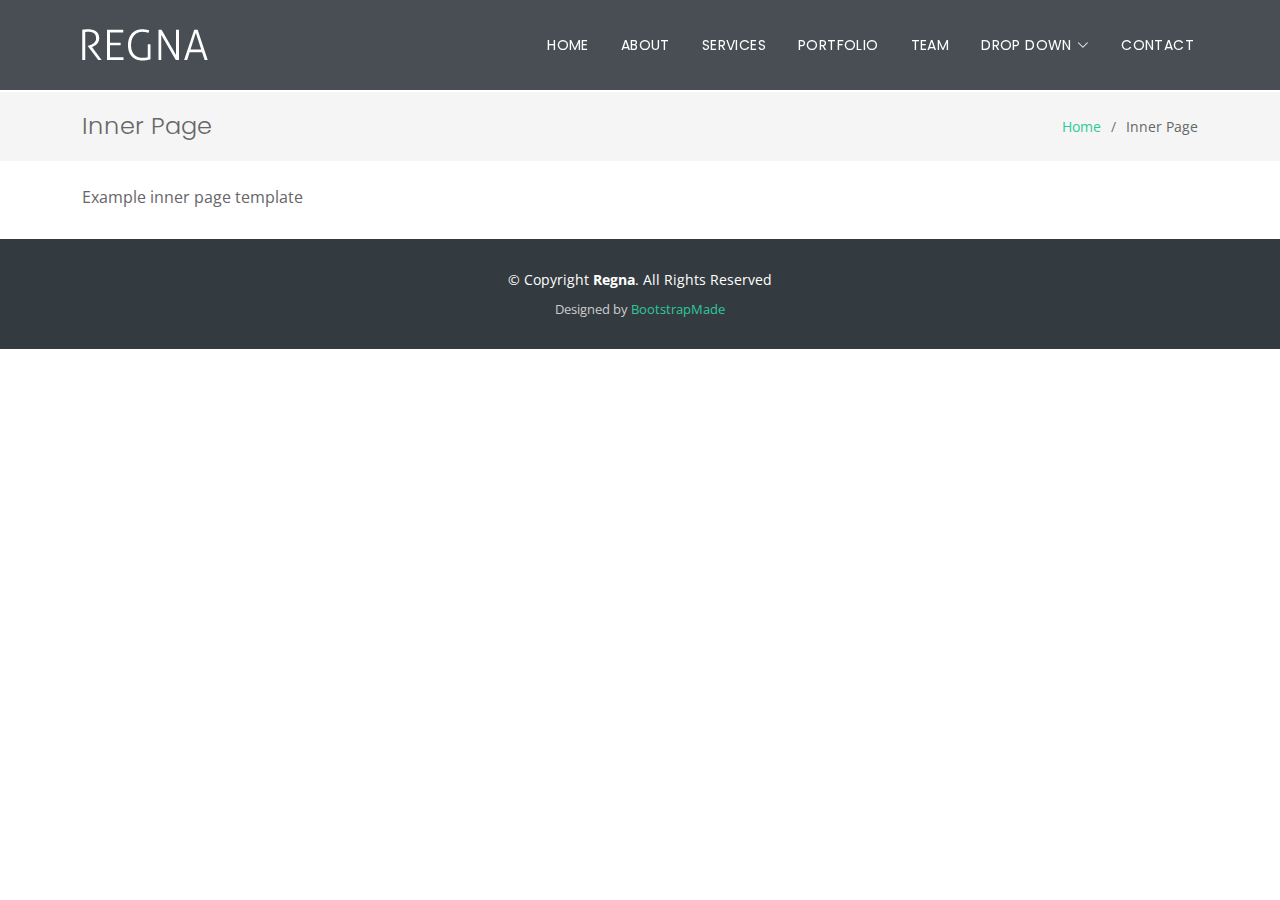
<file: templates/inner-page.html>
<!DOCTYPE html>
<html lang="en">

<head>
  <meta charset="utf-8">
  <meta content="width=device-width, initial-scale=1.0" name="viewport">

  <title>Inner Page - Regna Bootstrap Template</title>
  <meta content="" name="description">
  <meta content="" name="keywords">

  <!-- Favicons -->
  <link href="assets/img/favicon.png" rel="icon">
  <link href="assets/img/apple-touch-icon.png" rel="apple-touch-icon">

  <!-- Google Fonts -->
  <link href="https://fonts.googleapis.com/css?family=Open+Sans:300,300i,400,400i,700,700i|Poppins:300,400,500,700" rel="stylesheet">

  <!-- Vendor CSS Files -->
  <link href="assets/vendor/aos/aos.css" rel="stylesheet">
  <link href="assets/vendor/bootstrap/css/bootstrap.min.css" rel="stylesheet">
  <link href="assets/vendor/bootstrap-icons/bootstrap-icons.css" rel="stylesheet">
  <link href="assets/vendor/boxicons/css/boxicons.min.css" rel="stylesheet">
  <link href="assets/vendor/glightbox/css/glightbox.min.css" rel="stylesheet">
  <link href="assets/vendor/swiper/swiper-bundle.min.css" rel="stylesheet">

  <!-- Template Main CSS File -->
  <link href="assets/css/style.css" rel="stylesheet">

  <!-- =======================================================
  * Template Name: Regna - v4.9.0
  * Template URL: https://bootstrapmade.com/regna-bootstrap-onepage-template/
  * Author: BootstrapMade.com
  * License: https://bootstrapmade.com/license/
  ======================================================== -->
</head>

<body>

  <!-- ======= Header ======= -->
  <header id="header" class="fixed-top d-flex align-items-center ">
    <div class="container d-flex justify-content-between align-items-center">

      <div id="logo">
        <a href="index.html"><img src="assets/img/logo.png" alt=""></a>
        <!-- Uncomment below if you prefer to use a text logo -->
        <!--<h1><a href="index.html">Regna</a></h1>-->
      </div>

      <nav id="navbar" class="navbar">
        <ul>
          <li><a class="nav-link scrollto " href="#hero">Home</a></li>
          <li><a class="nav-link scrollto" href="#about">About</a></li>
          <li><a class="nav-link scrollto" href="#services">Services</a></li>
          <li><a class="nav-link scrollto " href="#portfolio">Portfolio</a></li>
          <li><a class="nav-link scrollto" href="#team">Team</a></li>
          <li class="dropdown"><a href="#"><span>Drop Down</span> <i class="bi bi-chevron-down"></i></a>
            <ul>
              <li><a href="#">Drop Down 1</a></li>
              <li class="dropdown"><a href="#"><span>Deep Drop Down</span> <i class="bi bi-chevron-right"></i></a>
                <ul>
                  <li><a href="#">Deep Drop Down 1</a></li>
                  <li><a href="#">Deep Drop Down 2</a></li>
                  <li><a href="#">Deep Drop Down 3</a></li>
                  <li><a href="#">Deep Drop Down 4</a></li>
                  <li><a href="#">Deep Drop Down 5</a></li>
                </ul>
              </li>
              <li><a href="#">Drop Down 2</a></li>
              <li><a href="#">Drop Down 3</a></li>
              <li><a href="#">Drop Down 4</a></li>
            </ul>
          </li>
          <li><a class="nav-link scrollto" href="#contact">Contact</a></li>
        </ul>
        <i class="bi bi-list mobile-nav-toggle"></i>
      </nav><!-- .navbar -->
    </div>
  </header><!-- End Header -->

  <main id="main">

    <!-- ======= Breadcrumbs Section ======= -->
    <section class="breadcrumbs">
      <div class="container">

        <div class="d-flex justify-content-between align-items-center">
          <h2>Inner Page</h2>
          <ol>
            <li><a href="index.html">Home</a></li>
            <li>Inner Page</li>
          </ol>
        </div>

      </div>
    </section><!-- End Breadcrumbs Section -->

    <section class="inner-page pt-4">
      <div class="container">
        <p>
          Example inner page template
        </p>
      </div>
    </section>

  </main><!-- End #main -->

  <!-- ======= Footer ======= -->
  <footer id="footer">
    <div class="footer-top">
      <div class="container">

      </div>
    </div>

    <div class="container">
      <div class="copyright">
        &copy; Copyright <strong>Regna</strong>. All Rights Reserved
      </div>
      <div class="credits">
        <!--
        All the links in the footer should remain intact.
        You can delete the links only if you purchased the pro version.
        Licensing information: https://bootstrapmade.com/license/
        Purchase the pro version with working PHP/AJAX contact form: https://bootstrapmade.com/buy/?theme=Regna
      -->
        Designed by <a href="https://bootstrapmade.com/">BootstrapMade</a>
      </div>
    </div>
  </footer><!-- End Footer -->

  <a href="#" class="back-to-top d-flex align-items-center justify-content-center"><i class="bi bi-arrow-up-short"></i></a>

  <!-- Vendor JS Files -->
  <script src="assets/vendor/purecounter/purecounter_vanilla.js"></script>
  <script src="assets/vendor/aos/aos.js"></script>
  <script src="assets/vendor/bootstrap/js/bootstrap.bundle.min.js"></script>
  <script src="assets/vendor/glightbox/js/glightbox.min.js"></script>
  <script src="assets/vendor/isotope-layout/isotope.pkgd.min.js"></script>
  <script src="assets/vendor/swiper/swiper-bundle.min.js"></script>
  <script src="assets/vendor/php-email-form/validate.js"></script>

  <!-- Template Main JS File -->
  <script src="assets/js/main.js"></script>

</body>

</html>
</file>
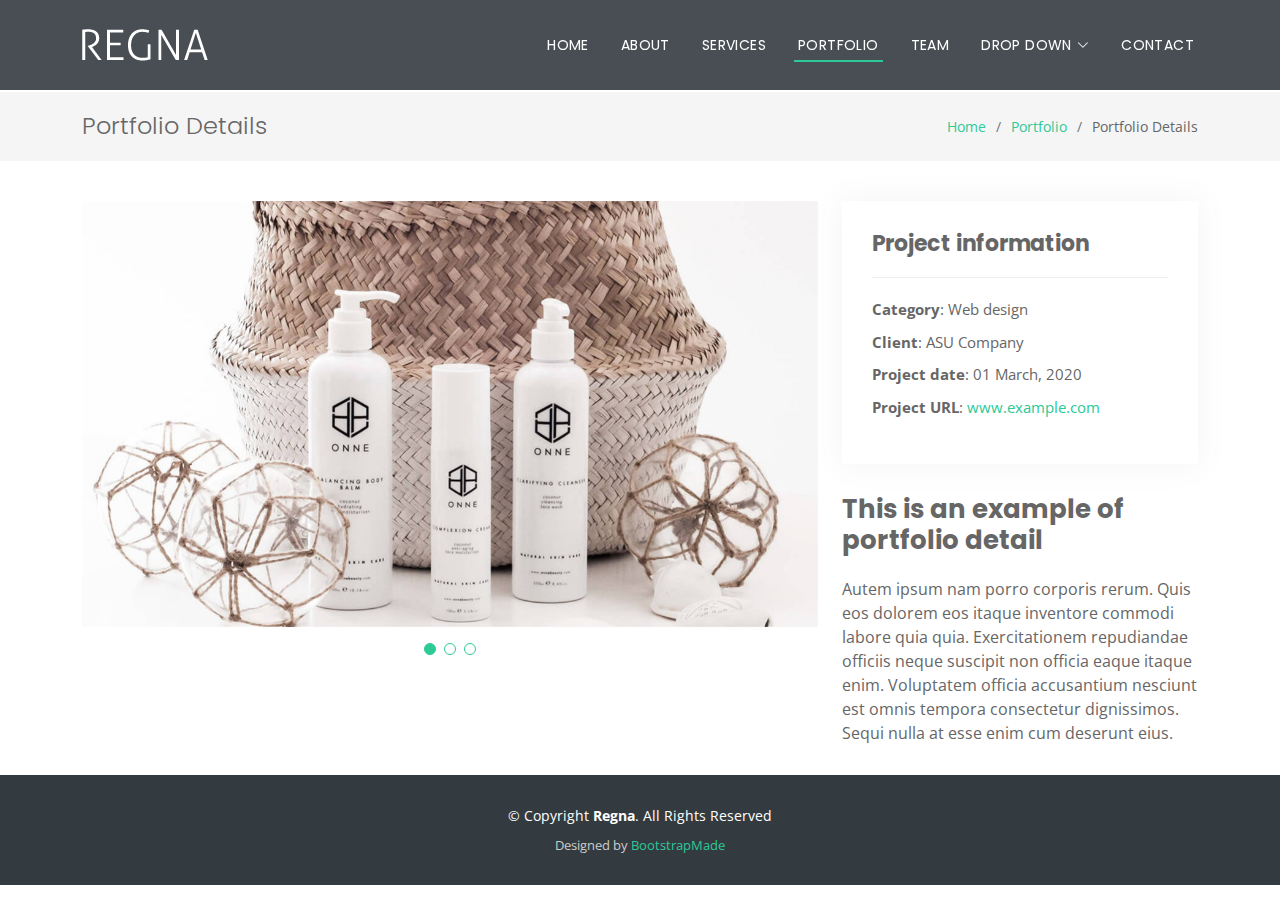
<file: templates/portfolio-details.html>
<!DOCTYPE html>
<html lang="en">

<head>
  <meta charset="utf-8">
  <meta content="width=device-width, initial-scale=1.0" name="viewport">

  <title>Portfolio Details - Regna Bootstrap Template</title>
  <meta content="" name="description">
  <meta content="" name="keywords">

  <!-- Favicons -->
  <link href="assets/img/favicon.png" rel="icon">
  <link href="assets/img/apple-touch-icon.png" rel="apple-touch-icon">

  <!-- Google Fonts -->
  <link href="https://fonts.googleapis.com/css?family=Open+Sans:300,300i,400,400i,700,700i|Poppins:300,400,500,700" rel="stylesheet">

  <!-- Vendor CSS Files -->
  <link href="assets/vendor/aos/aos.css" rel="stylesheet">
  <link href="assets/vendor/bootstrap/css/bootstrap.min.css" rel="stylesheet">
  <link href="assets/vendor/bootstrap-icons/bootstrap-icons.css" rel="stylesheet">
  <link href="assets/vendor/boxicons/css/boxicons.min.css" rel="stylesheet">
  <link href="assets/vendor/glightbox/css/glightbox.min.css" rel="stylesheet">
  <link href="assets/vendor/swiper/swiper-bundle.min.css" rel="stylesheet">

  <!-- Template Main CSS File -->
  <link href="assets/css/style.css" rel="stylesheet">

  <!-- =======================================================
  * Template Name: Regna - v4.9.0
  * Template URL: https://bootstrapmade.com/regna-bootstrap-onepage-template/
  * Author: BootstrapMade.com
  * License: https://bootstrapmade.com/license/
  ======================================================== -->
</head>

<body>

  <!-- ======= Header ======= -->
  <header id="header" class="fixed-top d-flex align-items-center ">
    <div class="container d-flex justify-content-between align-items-center">

      <div id="logo">
        <a href="index.html"><img src="assets/img/logo.png" alt=""></a>
        <!-- Uncomment below if you prefer to use a text logo -->
        <!--<h1><a href="index.html">Regna</a></h1>-->
      </div>

      <nav id="navbar" class="navbar">
        <ul>
          <li><a class="nav-link scrollto " href="#hero">Home</a></li>
          <li><a class="nav-link scrollto" href="#about">About</a></li>
          <li><a class="nav-link scrollto" href="#services">Services</a></li>
          <li><a class="nav-link scrollto active" href="#portfolio">Portfolio</a></li>
          <li><a class="nav-link scrollto" href="#team">Team</a></li>
          <li class="dropdown"><a href="#"><span>Drop Down</span> <i class="bi bi-chevron-down"></i></a>
            <ul>
              <li><a href="#">Drop Down 1</a></li>
              <li class="dropdown"><a href="#"><span>Deep Drop Down</span> <i class="bi bi-chevron-right"></i></a>
                <ul>
                  <li><a href="#">Deep Drop Down 1</a></li>
                  <li><a href="#">Deep Drop Down 2</a></li>
                  <li><a href="#">Deep Drop Down 3</a></li>
                  <li><a href="#">Deep Drop Down 4</a></li>
                  <li><a href="#">Deep Drop Down 5</a></li>
                </ul>
              </li>
              <li><a href="#">Drop Down 2</a></li>
              <li><a href="#">Drop Down 3</a></li>
              <li><a href="#">Drop Down 4</a></li>
            </ul>
          </li>
          <li><a class="nav-link scrollto" href="#contact">Contact</a></li>
        </ul>
        <i class="bi bi-list mobile-nav-toggle"></i>
      </nav><!-- .navbar -->
    </div>
  </header><!-- End Header -->

  <main id="main">

    <!-- ======= Breadcrumbs Section ======= -->
    <section class="breadcrumbs">
      <div class="container">

        <div class="d-flex justify-content-between align-items-center">
          <h2>Portfolio Details</h2>
          <ol>
            <li><a href="index.html">Home</a></li>
            <li><a href="portfolio.html">Portfolio</a></li>
            <li>Portfolio Details</li>
          </ol>
        </div>

      </div>
    </section><!-- Breadcrumbs Section -->

    <!-- ======= Portfolio Details Section ======= -->
    <section id="portfolio-details" class="portfolio-details">
      <div class="container">

        <div class="row gy-4">

          <div class="col-lg-8">
            <div class="portfolio-details-slider swiper">
              <div class="swiper-wrapper align-items-center">

                <div class="swiper-slide">
                  <img src="assets/img/portfolio/portfolio-details-1.jpg" alt="">
                </div>

                <div class="swiper-slide">
                  <img src="assets/img/portfolio/portfolio-details-2.jpg" alt="">
                </div>

                <div class="swiper-slide">
                  <img src="assets/img/portfolio/portfolio-details-3.jpg" alt="">
                </div>

              </div>
              <div class="swiper-pagination"></div>
            </div>
          </div>

          <div class="col-lg-4">
            <div class="portfolio-info">
              <h3>Project information</h3>
              <ul>
                <li><strong>Category</strong>: Web design</li>
                <li><strong>Client</strong>: ASU Company</li>
                <li><strong>Project date</strong>: 01 March, 2020</li>
                <li><strong>Project URL</strong>: <a href="#">www.example.com</a></li>
              </ul>
            </div>
            <div class="portfolio-description">
              <h2>This is an example of portfolio detail</h2>
              <p>
                Autem ipsum nam porro corporis rerum. Quis eos dolorem eos itaque inventore commodi labore quia quia. Exercitationem repudiandae officiis neque suscipit non officia eaque itaque enim. Voluptatem officia accusantium nesciunt est omnis tempora consectetur dignissimos. Sequi nulla at esse enim cum deserunt eius.
              </p>
            </div>
          </div>

        </div>

      </div>
    </section><!-- End Portfolio Details Section -->

  </main><!-- End #main -->

  <!-- ======= Footer ======= -->
  <footer id="footer">
    <div class="footer-top">
      <div class="container">

      </div>
    </div>

    <div class="container">
      <div class="copyright">
        &copy; Copyright <strong>Regna</strong>. All Rights Reserved
      </div>
      <div class="credits">
        <!--
        All the links in the footer should remain intact.
        You can delete the links only if you purchased the pro version.
        Licensing information: https://bootstrapmade.com/license/
        Purchase the pro version with working PHP/AJAX contact form: https://bootstrapmade.com/buy/?theme=Regna
      -->
        Designed by <a href="https://bootstrapmade.com/">BootstrapMade</a>
      </div>
    </div>
  </footer><!-- End Footer -->

  <a href="#" class="back-to-top d-flex align-items-center justify-content-center"><i class="bi bi-arrow-up-short"></i></a>

  <!-- Vendor JS Files -->
  <script src="assets/vendor/purecounter/purecounter_vanilla.js"></script>
  <script src="assets/vendor/aos/aos.js"></script>
  <script src="assets/vendor/bootstrap/js/bootstrap.bundle.min.js"></script>
  <script src="assets/vendor/glightbox/js/glightbox.min.js"></script>
  <script src="assets/vendor/isotope-layout/isotope.pkgd.min.js"></script>
  <script src="assets/vendor/swiper/swiper-bundle.min.js"></script>
  <script src="assets/vendor/php-email-form/validate.js"></script>

  <!-- Template Main JS File -->
  <script src="assets/js/main.js"></script>

</body>

</html>
</file>
<file: templates/assets/css/style.css>
/**
* Template Name: Regna - v4.9.0
* Template URL: https://bootstrapmade.com/regna-bootstrap-onepage-template/
* Author: BootstrapMade.com
* License: https://bootstrapmade.com/license/
*/

/*--------------------------------------------------------------
# General
--------------------------------------------------------------*/
body {
  background: #fff;
  color: #666666;
  font-family: "Open Sans", sans-serif;
}

a {
  color: #2dc997;
  text-decoration: none;
}

a:hover,
a:active,
a:focus {
  color: #2dca98;
  outline: none;
  text-decoration: none;
}

p {
  padding: 0;
  margin: 0 0 30px 0;
}

h1,
h2,
h3,
h4,
h5,
h6 {
  font-family: "Poppins", sans-serif;
  font-weight: 400;
  margin: 0 0 20px 0;
  padding: 0;
}

/*--------------------------------------------------------------
# Back to top button
--------------------------------------------------------------*/
.back-to-top {
  position: fixed;
  visibility: hidden;
  opacity: 0;
  right: 15px;
  bottom: 15px;
  z-index: 996;
  background: #2dc997;
  width: 40px;
  height: 40px;
  border-radius: 4px;
  transition: all 0.4s;
}

.back-to-top i {
  font-size: 28px;
  color: #fff;
  line-height: 0;
}

.back-to-top:hover {
  background: #49d6a9;
  color: #fff;
}

.back-to-top.active {
  visibility: visible;
  opacity: 1;
}

/*--------------------------------------------------------------
# Disable AOS delay on mobile
--------------------------------------------------------------*/
@media screen and (max-width: 768px) {
  [data-aos-delay] {
    transition-delay: 0 !important;
  }
}

/*--------------------------------------------------------------
# Header
--------------------------------------------------------------*/
#header {
  height: 90px;
  transition: all 0.5s;
  z-index: 997;
  background: rgba(52, 59, 64, 0.9);
}

#header #logo h1 {
  font-size: 32px;
  margin: 0;
  line-height: 1;
  font-family: "Poppins", sans-serif;
  font-weight: 700;
  letter-spacing: 3px;
  text-transform: uppercase;
}

#header #logo h1 a,
#header #logo h1 a:hover {
  color: #fff;
}

#header #logo img {
  padding: 0;
  margin: 0;
}

#header.header-transparent {
  background: transparent;
}

#header.header-scrolled {
  background: rgba(52, 59, 64, 0.9);
  height: 70px;
  transition: all 0.5s;
}

.scrolled-offset {
  margin-top: 70px;
}

/*--------------------------------------------------------------
# Navigation Menu
--------------------------------------------------------------*/
/**
* Desktop Navigation 
*/
.navbar {
  padding: 0;
}

.navbar ul {
  margin: 0;
  padding: 0;
  display: flex;
  list-style: none;
  align-items: center;
}

.navbar li {
  position: relative;
}

.navbar>ul>li {
  white-space: nowrap;
  padding: 10px 0 10px 24px;
}

.navbar a,
.navbar a:focus {
  display: flex;
  align-items: center;
  justify-content: space-between;
  font-family: "Poppins", sans-serif;
  color: #fff;
  font-size: 14px;
  padding: 0 4px;
  white-space: nowrap;
  transition: 0.3s;
  letter-spacing: 0.4px;
  position: relative;
  text-transform: uppercase;
}

.navbar a i,
.navbar a:focus i {
  font-size: 12px;
  line-height: 0;
  margin-left: 5px;
}

.navbar>ul>li>a:before {
  content: "";
  position: absolute;
  width: 100%;
  height: 2px;
  bottom: -6px;
  left: 0;
  background-color: #2dc997;
  visibility: hidden;
  transform: scaleX(0);
  transition: all 0.3s ease-in-out 0s;
}

.navbar a:hover:before,
.navbar li:hover>a:before,
.navbar .active:before {
  visibility: visible;
  transform: scaleX(1);
}

.navbar a:hover,
.navbar .active,
.navbar .active:focus,
.navbar li:hover>a {
  color: #fff;
}

.navbar .dropdown ul {
  display: block;
  position: absolute;
  left: 24px;
  top: calc(100% + 30px);
  margin: 0;
  padding: 10px 0;
  z-index: 99;
  opacity: 0;
  visibility: hidden;
  background: #fff;
  box-shadow: 0px 0px 30px rgba(127, 137, 161, 0.25);
  transition: 0.3s;
}

.navbar .dropdown ul li {
  min-width: 200px;
}

.navbar .dropdown ul a {
  padding: 10px 20px;
  font-size: 14px;
  text-transform: none;
  color: #666666;
}

.navbar .dropdown ul a i {
  font-size: 12px;
}

.navbar .dropdown ul a:hover,
.navbar .dropdown ul .active:hover,
.navbar .dropdown ul li:hover>a {
  color: #2dc997;
}

.navbar .dropdown:hover>ul {
  opacity: 1;
  top: 100%;
  visibility: visible;
}

.navbar .dropdown .dropdown ul {
  top: 0;
  left: calc(100% - 30px);
  visibility: hidden;
}

.navbar .dropdown .dropdown:hover>ul {
  opacity: 1;
  top: 0;
  left: 100%;
  visibility: visible;
}

@media (max-width: 1366px) {
  .navbar .dropdown .dropdown ul {
    left: -90%;
  }

  .navbar .dropdown .dropdown:hover>ul {
    left: -100%;
  }
}

/**
* Mobile Navigation 
*/
.mobile-nav-toggle {
  color: #fff;
  font-size: 28px;
  cursor: pointer;
  display: none;
  line-height: 0;
  transition: 0.5s;
}

@media (max-width: 991px) {
  .mobile-nav-toggle {
    display: block;
  }

  .navbar ul {
    display: none;
  }
}

.navbar-mobile {
  position: fixed;
  overflow: hidden;
  top: 0;
  right: 0;
  left: 0;
  bottom: 0;
  background: rgba(77, 77, 77, 0.9);
  transition: 0.3s;
  z-index: 999;
}

.navbar-mobile .mobile-nav-toggle {
  position: absolute;
  top: 15px;
  right: 15px;
}

.navbar-mobile ul {
  display: block;
  position: absolute;
  top: 55px;
  right: 15px;
  bottom: 15px;
  left: 15px;
  padding: 10px 0;
  background-color: #fff;
  overflow-y: auto;
  transition: 0.3s;
}

.navbar-mobile>ul>li {
  padding: 0;
}

.navbar-mobile a:hover:before,
.navbar-mobile li:hover>a:before,
.navbar-mobile .active:before {
  visibility: hidden;
}

.navbar-mobile a,
.navbar-mobile a:focus {
  padding: 10px 20px;
  font-size: 15px;
  color: #666666;
}

.navbar-mobile a:hover,
.navbar-mobile .active,
.navbar-mobile li:hover>a {
  color: #2dc997;
}

.navbar-mobile .getstarted,
.navbar-mobile .getstarted:focus {
  margin: 15px;
}

.navbar-mobile .dropdown ul {
  position: static;
  display: none;
  margin: 10px 20px;
  padding: 10px 0;
  z-index: 99;
  opacity: 1;
  visibility: visible;
  background: #fff;
  box-shadow: 0px 0px 30px rgba(127, 137, 161, 0.25);
}

.navbar-mobile .dropdown ul li {
  min-width: 200px;
}

.navbar-mobile .dropdown ul a {
  padding: 10px 20px;
}

.navbar-mobile .dropdown ul a i {
  font-size: 12px;
}

.navbar-mobile .dropdown ul a:hover,
.navbar-mobile .dropdown ul .active:hover,
.navbar-mobile .dropdown ul li:hover>a {
  color: #2dc997;
}

.navbar-mobile .dropdown>.dropdown-active {
  display: block;
}

/*--------------------------------------------------------------
# Hero Section
--------------------------------------------------------------*/
#hero {
  width: 100%;
  height: 100vh;
  background: url(../img/hero-bg.jpg) top center;
  background-size: cover;
  position: relative;
}

@media (min-width: 1024px) {
  #hero {
    background-attachment: fixed;
  }
}

#hero:before {
  content: "";
  background: rgba(0, 0, 0, 0.6);
  position: absolute;
  bottom: 0;
  top: 0;
  left: 0;
  right: 0;
}

#hero .hero-container {
  position: absolute;
  bottom: 0;
  top: 0;
  left: 0;
  right: 0;
  display: flex;
  justify-content: center;
  align-items: center;
  flex-direction: column;
  text-align: center;
}

#hero h1 {
  margin: 30px 0 10px 0;
  font-size: 48px;
  font-weight: 700;
  line-height: 56px;
  text-transform: uppercase;
  color: #fff;
}

@media (max-width: 768px) {
  #hero h1 {
    font-size: 28px;
    line-height: 36px;
  }
}

#hero h2 {
  color: #eee;
  margin-bottom: 50px;
  font-size: 24px;
}

@media (max-width: 768px) {
  #hero h2 {
    font-size: 18px;
    line-height: 24px;
    margin-bottom: 30px;
  }
}

#hero .btn-get-started {
  font-family: "Poppins", sans-serif;
  text-transform: uppercase;
  font-weight: 500;
  font-size: 16px;
  letter-spacing: 1px;
  display: inline-block;
  padding: 8px 28px;
  border-radius: 50px;
  transition: 0.5s;
  margin: 10px;
  border: 2px solid #fff;
  color: #fff;
}

#hero .btn-get-started:hover {
  background: #2dc997;
  border: 2px solid #2dc997;
}

/*--------------------------------------------------------------
# Sections
--------------------------------------------------------------*/
section {
  overflow: hidden;
}

/* Sections Header
--------------------------------*/
.section-header .section-title {
  font-size: 32px;
  color: #111;
  text-transform: uppercase;
  text-align: center;
  font-weight: 700;
  margin-bottom: 5px;
}

.section-header .section-description {
  text-align: center;
  padding-bottom: 40px;
  color: #999;
}

/*--------------------------------------------------------------
# Breadcrumbs
--------------------------------------------------------------*/
.breadcrumbs {
  padding: 20px 0;
  background-color: whitesmoke;
  min-height: 40px;
  margin-top: 92px;
}

.breadcrumbs h2 {
  font-size: 24px;
  font-weight: 300;
  margin: 0;
}

@media (max-width: 992px) {
  .breadcrumbs h2 {
    margin: 0 0 10px 0;
  }
}

.breadcrumbs ol {
  display: flex;
  flex-wrap: wrap;
  list-style: none;
  padding: 0;
  margin: 0;
  font-size: 14px;
}

.breadcrumbs ol li+li {
  padding-left: 10px;
}

.breadcrumbs ol li+li::before {
  display: inline-block;
  padding-right: 10px;
  color: #6c757d;
  content: "/";
}

@media (max-width: 768px) {
  .breadcrumbs .d-flex {
    display: block !important;
  }

  .breadcrumbs ol {
    display: block;
  }

  .breadcrumbs ol li {
    display: inline-block;
  }
}

/* About Us Section
--------------------------------*/
#about {
  background: #fff;
  padding: 80px 0;
}

#about .about-container .background {
  min-height: 300px;
  background: url(../img/about-img.jpg) center top no-repeat;
  margin-bottom: 10px;
}

#about .about-container .content {
  background: #fff;
}

#about .about-container .title {
  color: #333;
  font-weight: 700;
  font-size: 32px;
}

@media (max-width: 768px) {
  #about .about-container .title {
    padding-top: 15px;
  }
}

#about .about-container p {
  line-height: 26px;
}

#about .about-container p:last-child {
  margin-bottom: 0;
}

#about .about-container .icon-box {
  background: #fff;
  background-size: cover;
  padding: 0 0 30px 0;
}

#about .about-container .icon-box .icon {
  float: left;
  background: #fff;
  width: 64px;
  height: 64px;
  display: flex;
  justify-content: center;
  align-items: center;
  flex-direction: column;
  text-align: center;
  border-radius: 50%;
  border: 2px solid #2dc997;
}

#about .about-container .icon-box .icon i {
  color: #2dc997;
  font-size: 24px;
  line-height: 0;
}

#about .about-container .icon-box .title {
  margin-left: 80px;
  font-weight: 500;
  margin-bottom: 5px;
  font-size: 18px;
  text-transform: uppercase;
}

#about .about-container .icon-box .title a {
  color: #111;
}

#about .about-container .icon-box .description {
  margin-left: 80px;
  line-height: 24px;
  font-size: 14px;
}

/* Facts Section
--------------------------------*/
#facts {
  background: #f7f7f7;
  padding: 80px 0 60px 0;
}

#facts .counters span {
  font-size: 48px;
  display: block;
  color: #2dc997;
}

#facts .counters p {
  padding: 0;
  margin: 0 0 20px 0;
  font-family: "Poppins", sans-serif;
  font-size: 14px;
}

/* Services Section
--------------------------------*/
#services {
  background: #fff;
  background-size: cover;
  padding: 80px 0 60px 0;
}

#services .box {
  padding: 50px 20px;
  margin-bottom: 50px;
  text-align: center;
  border: 1px solid #e6e6e6;
  height: 200px;
  position: relative;
  background: #fafafa;
}

#services .icon {
  position: absolute;
  top: -36px;
  left: calc(50% - 36px);
  transition: 0.2s;
  border-radius: 50%;
  border: 6px solid #fff;
  display: flex;
  justify-content: center;
  align-items: center;
  flex-direction: column;
  text-align: center;
  width: 72px;
  height: 72px;
  background: #2dc997;
}

#services .icon a {
  display: inline-block;
}

#services .icon i {
  color: #fff;
  font-size: 24px;
  line-height: 0;
}

#services .box:hover .icon {
  background: #fff;
  border: 2px solid #2dc997;
}

#services .box:hover .icon i {
  color: #2dc997;
}

#services .box:hover .icon a {
  color: #2dc997;
}

#services .title {
  font-weight: 700;
  font-size: 18px;
  margin-bottom: 15px;
  text-transform: uppercase;
}

#services .title a {
  color: #111;
}

#services .description {
  font-size: 14px;
  line-height: 24px;
}

/* Call To Action Section
--------------------------------*/
#call-to-action {
  background: linear-gradient(rgba(0, 0, 0, 0.6), rgba(0, 0, 0, 0.6)), url(../img/call-to-action-bg.jpg) fixed center center;
  background-size: cover;
  padding: 80px 0;
}

@media (max-width: 1024px) {
  #call-to-action {
    background-attachment: scroll;
  }
}

#call-to-action .cta-title {
  color: #fff;
  font-size: 28px;
  font-weight: 700;
}

#call-to-action .cta-text {
  color: #fff;
}

@media (min-width: 769px) {
  #call-to-action .cta-btn-container {
    display: flex;
    align-items: center;
    justify-content: flex-end;
  }
}

#call-to-action .cta-btn {
  font-family: "Poppins", sans-serif;
  text-transform: uppercase;
  font-weight: 500;
  font-size: 16px;
  letter-spacing: 1px;
  display: inline-block;
  padding: 8px 30px;
  border-radius: 50px;
  transition: 0.5s;
  margin: 10px;
  border: 2px solid #fff;
  color: #fff;
}

#call-to-action .cta-btn:hover {
  background: #2dc997;
  border: 2px solid #2dc997;
}

/* Portfolio Section
--------------------------------*/
#portfolio {
  background: #f7f7f7;
  padding: 80px 0;
}

#portfolio #portfolio-flters {
  padding: 0;
  margin: 0 auto 25px auto;
  list-style: none;
  text-align: center;
  border-radius: 50px;
}

#portfolio #portfolio-flters li {
  cursor: pointer;
  display: inline-block;
  padding: 12px 18px 14px 18px;
  font-size: 14px;
  font-weight: 500;
  line-height: 1;
  color: #666666;
  margin: 0 5px 10px 5px;
  transition: all ease-in-out 0.3s;
  background: white;
  border-radius: 4px;
}

#portfolio #portfolio-flters li:hover,
#portfolio #portfolio-flters li.filter-active {
  color: #fff;
  background: #2dc997;
}

#portfolio #portfolio-flters li:last-child {
  margin-right: 0;
}

#portfolio .portfolio-item {
  margin-bottom: 30px;
  overflow: hidden;
}

#portfolio .portfolio-item img {
  position: relative;
  top: 0;
  transition: all 0.6s cubic-bezier(0.645, 0.045, 0.355, 1);
}

#portfolio .portfolio-item .portfolio-info {
  opacity: 0;
  position: absolute;
  left: 12px;
  right: 12px;
  bottom: -50px;
  z-index: 3;
  transition: all ease-in-out 0.3s;
  background: #2dc997;
  padding: 15px 20px;
}

#portfolio .portfolio-item .portfolio-info h4 {
  font-size: 18px;
  color: #fff;
  font-weight: 600;
}

#portfolio .portfolio-item .portfolio-info p {
  color: #fff;
  font-size: 14px;
  margin-bottom: 0;
}

#portfolio .portfolio-item .portfolio-info .preview-link,
#portfolio .portfolio-item .portfolio-info .details-link {
  position: absolute;
  right: 50px;
  font-size: 24px;
  top: calc(50% - 18px);
  color: white;
  transition: ease-in-out 0.3s;
}

#portfolio .portfolio-item .portfolio-info .preview-link:hover,
#portfolio .portfolio-item .portfolio-info .details-link:hover {
  color: #a4ebd4;
}

#portfolio .portfolio-item .portfolio-info .details-link {
  right: 15px;
}

#portfolio .portfolio-item:hover img {
  top: -30px;
}

#portfolio .portfolio-item:hover .portfolio-info {
  opacity: 1;
  bottom: 0;
}

/*--------------------------------------------------------------
# Portfolio Details
--------------------------------------------------------------*/
.portfolio-details {
  padding-top: 40px;
}

.portfolio-details .portfolio-details-slider img {
  width: 100%;
}

.portfolio-details .portfolio-details-slider .swiper-pagination {
  margin-top: 20px;
  position: relative;
}

.portfolio-details .portfolio-details-slider .swiper-pagination .swiper-pagination-bullet {
  width: 12px;
  height: 12px;
  background-color: #fff;
  opacity: 1;
  border: 1px solid #2dc997;
}

.portfolio-details .portfolio-details-slider .swiper-pagination .swiper-pagination-bullet-active {
  background-color: #2dc997;
}

.portfolio-details .portfolio-info {
  padding: 30px;
  box-shadow: 0px 0 30px rgba(102, 102, 102, 0.08);
}

.portfolio-details .portfolio-info h3 {
  font-size: 22px;
  font-weight: 700;
  margin-bottom: 20px;
  padding-bottom: 20px;
  border-bottom: 1px solid #eee;
}

.portfolio-details .portfolio-info ul {
  list-style: none;
  padding: 0;
  font-size: 15px;
}

.portfolio-details .portfolio-info ul li+li {
  margin-top: 10px;
}

.portfolio-details .portfolio-description {
  padding-top: 30px;
}

.portfolio-details .portfolio-description h2 {
  font-size: 26px;
  font-weight: 700;
  margin-bottom: 20px;
}

.portfolio-details .portfolio-description p {
  padding: 0;
}

/* Team Section
--------------------------------*/
#team {
  background: #fff;
  padding: 80px 0 60px 0;
}

#team .member {
  text-align: center;
  margin-bottom: 20px;
}

#team .member .pic {
  margin-bottom: 15px;
  overflow: hidden;
  height: 260px;
}

#team .member .pic img {
  max-width: 100%;
}

#team .member h4 {
  font-weight: 700;
  margin-bottom: 2px;
  font-size: 18px;
}

#team .member span {
  font-style: italic;
  display: block;
  font-size: 13px;
}

#team .member .social {
  margin-top: 15px;
}

#team .member .social a {
  color: #b3b3b3;
}

#team .member .social a:hover {
  color: #2dc997;
}

#team .member .social i {
  font-size: 18px;
  margin: 0 2px;
}

/* Contact Section
--------------------------------*/
#contact {
  background: #f7f7f7;
  padding: 80px 0 40px 0;
}

#contact #google-map {
  height: 300px;
  margin-bottom: 20px;
}

#contact .info {
  color: #333333;
}

#contact .info i {
  font-size: 32px;
  color: #2dc997;
  float: left;
  line-height: 0;
}

#contact .info p {
  padding: 0 0 10px 50px;
  margin-bottom: 20px;
  line-height: 22px;
  font-size: 14px;
}

#contact .info .email p {
  padding-top: 5px;
}

#contact .social-links {
  padding: 20px 0;
}

#contact .social-links a {
  font-size: 18px;
  background: #333;
  color: #fff;
  line-height: 1;
  border-radius: 50%;
  text-align: center;
  width: 36px;
  height: 36px;
  transition: 0.3s;
  display: inline-flex;
  align-items: center;
  justify-content: center;
}

#contact .social-links a i {
  line-height: 0;
}

#contact .social-links a:hover {
  background: #2dc997;
  color: #fff;
}

#contact .php-email-form .error-message {
  display: none;
  color: #fff;
  background: #ed3c0d;
  text-align: left;
  padding: 15px;
  font-weight: 600;
}

#contact .php-email-form .error-message br+br {
  margin-top: 25px;
}

#contact .php-email-form .sent-message {
  display: none;
  color: #fff;
  background: #18d26e;
  text-align: center;
  padding: 15px;
  font-weight: 600;
}

#contact .php-email-form .loading {
  display: none;
  background: #fff;
  text-align: center;
  padding: 15px;
}

#contact .php-email-form .loading:before {
  content: "";
  display: inline-block;
  border-radius: 50%;
  width: 24px;
  height: 24px;
  margin: 0 10px -6px 0;
  border: 3px solid #18d26e;
  border-top-color: #eee;
  -webkit-animation: animate-loading 1s linear infinite;
  animation: animate-loading 1s linear infinite;
}

#contact .php-email-form input,
#contact .php-email-form textarea {
  border-radius: 0;
  box-shadow: none;
  font-size: 14px;
}

#contact .php-email-form input::focus,
#contact .php-email-form textarea::focus {
  background-color: #2dc997;
}

#contact .php-email-form button[type=submit] {
  background: #2dc997;
  border: 0;
  padding: 10px 24px;
  color: #fff;
  transition: 0.4s;
}

#contact .php-email-form button[type=submit]:hover {
  background: #51d8ad;
}

@-webkit-keyframes animate-loading {
  0% {
    transform: rotate(0deg);
  }

  100% {
    transform: rotate(360deg);
  }
}

@keyframes animate-loading {
  0% {
    transform: rotate(0deg);
  }

  100% {
    transform: rotate(360deg);
  }
}

/*--------------------------------------------------------------
# Footer
--------------------------------------------------------------*/
#footer {
  background: #343b40;
  padding: 30px 0;
  color: #fff;
  font-size: 14px;
}

#footer .copyright {
  text-align: center;
}

#footer .credits {
  padding-top: 10px;
  text-align: center;
  font-size: 13px;
  color: #ccc;
}
</file>
